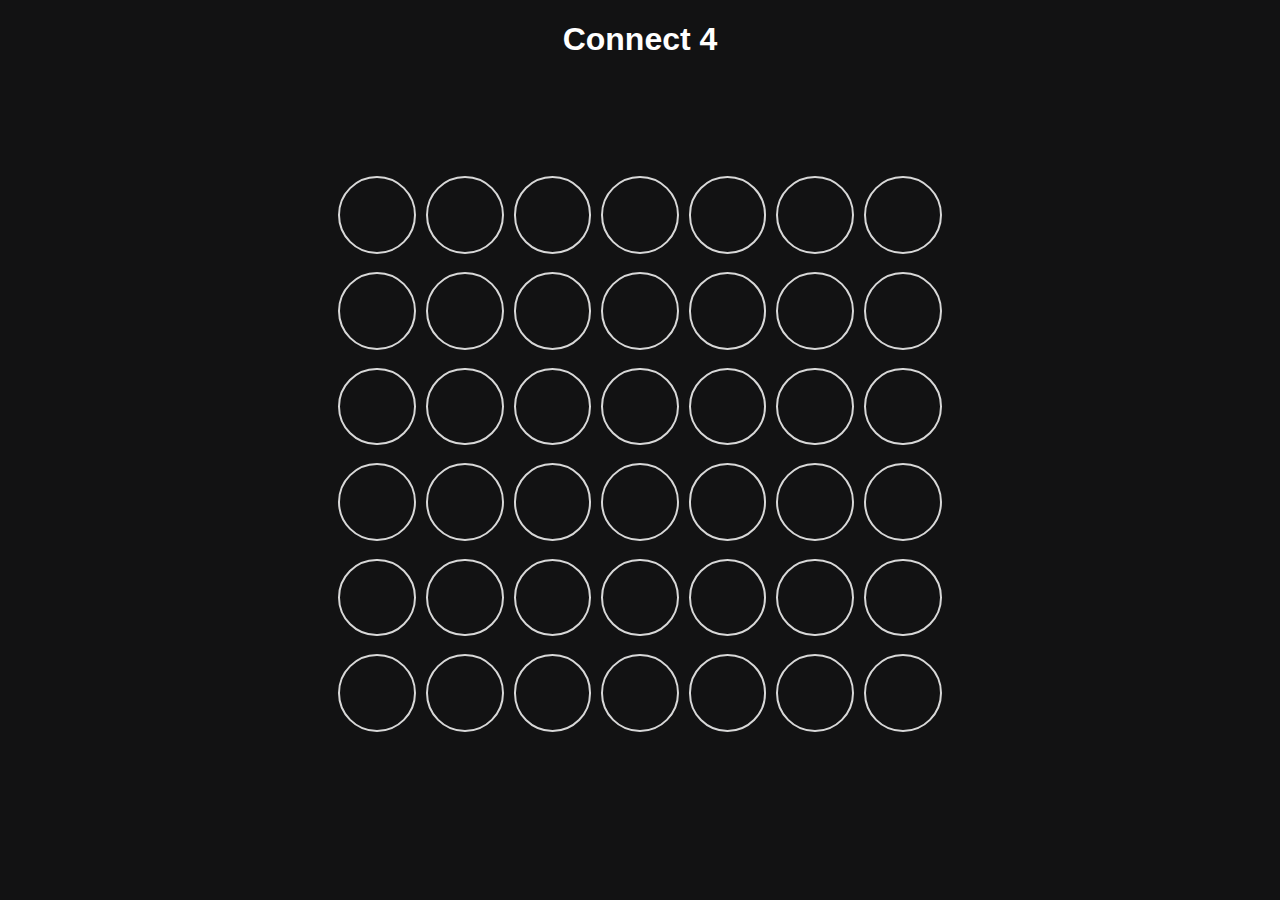
<file: game.html>
<!DOCTYPE html>
<html>
    <head>
        
        <meta charset="UTF-8">

        <link rel="stylesheet" href="style.css">
        <title>Connect 4</title>
    </head>
    <body>
        <div class="titleBar"> 
            <h1 id="title" onclick="location.href='home.html';">Connect 4</h1>
        </div>

        <div id="game">
           <table id="gameTable">
                <tr id="top" class="gameRow">
                    <td><canvas class="hoverspot"></canvas></td>
                    <td><canvas class="hoverspot"></canvas></td>
                    <td><canvas class="hoverspot"></canvas></td>
                    <td><canvas class="hoverspot"></canvas></td>
                    <td><canvas class="hoverspot"></canvas></td>
                    <td><canvas class="hoverspot"></canvas></td>
                    <td><canvas class="hoverspot"></canvas></td>
                </tr>
                <tr id="5" class="gameRow">
                    <td><canvas class="gameButton"></td>
                    <td><canvas class="gameButton"></td>
                    <td><canvas class="gameButton"></td>
                    <td><canvas class="gameButton"></td>
                    <td><canvas class="gameButton"></td>
                    <td><canvas class="gameButton"></td>
                    <td><canvas class="gameButton"></td>
                </tr>
                <tr id="4" class="gameRow">
                    <td><canvas class="gameButton"></td>
                    <td><canvas class="gameButton"></td>
                    <td><canvas class="gameButton"></td>
                    <td><canvas class="gameButton"></td>
                    <td><canvas class="gameButton"></td>
                    <td><canvas class="gameButton"></td>
                    <td><canvas class="gameButton"></td>
                </tr>
                <tr id="3" class="gameRow">
                    <td><canvas class="gameButton"></td>
                    <td><canvas class="gameButton"></td>
                    <td><canvas class="gameButton"></td>
                    <td><canvas class="gameButton"></td>
                    <td><canvas class="gameButton"></td>
                    <td><canvas class="gameButton"></td>
                    <td><canvas class="gameButton"></td>
                </tr>
                <tr id="2" class="gameRow">
                    <td><canvas class="gameButton"></td>
                    <td><canvas class="gameButton"></td>
                    <td><canvas class="gameButton"></td>
                    <td><canvas class="gameButton"></td>
                    <td><canvas class="gameButton"></td>
                    <td><canvas class="gameButton"></td>
                    <td><canvas class="gameButton"></td>
                </tr>
                <tr id="1" class="gameRow">
                    <td><canvas class="gameButton"></td>
                    <td><canvas class="gameButton"></td>
                    <td><canvas class="gameButton"></td>
                    <td><canvas class="gameButton"></td>
                    <td><canvas class="gameButton"></td>
                    <td><canvas class="gameButton"></td>
                    <td><canvas class="gameButton"></td>
                </tr>
                <tr id="0" class="gameRow">
                    <td><canvas class="gameButton"></td>
                    <td><canvas class="gameButton"></td>
                    <td><canvas class="gameButton"></td>
                    <td><canvas class="gameButton"></td>
                    <td><canvas class="gameButton"></td>
                    <td><canvas class="gameButton"></td>
                    <td><canvas class="gameButton"></td>
                </tr>
           </table>
        </div>

        <script src="game.js"></script>

    </body>
</html>
</file>
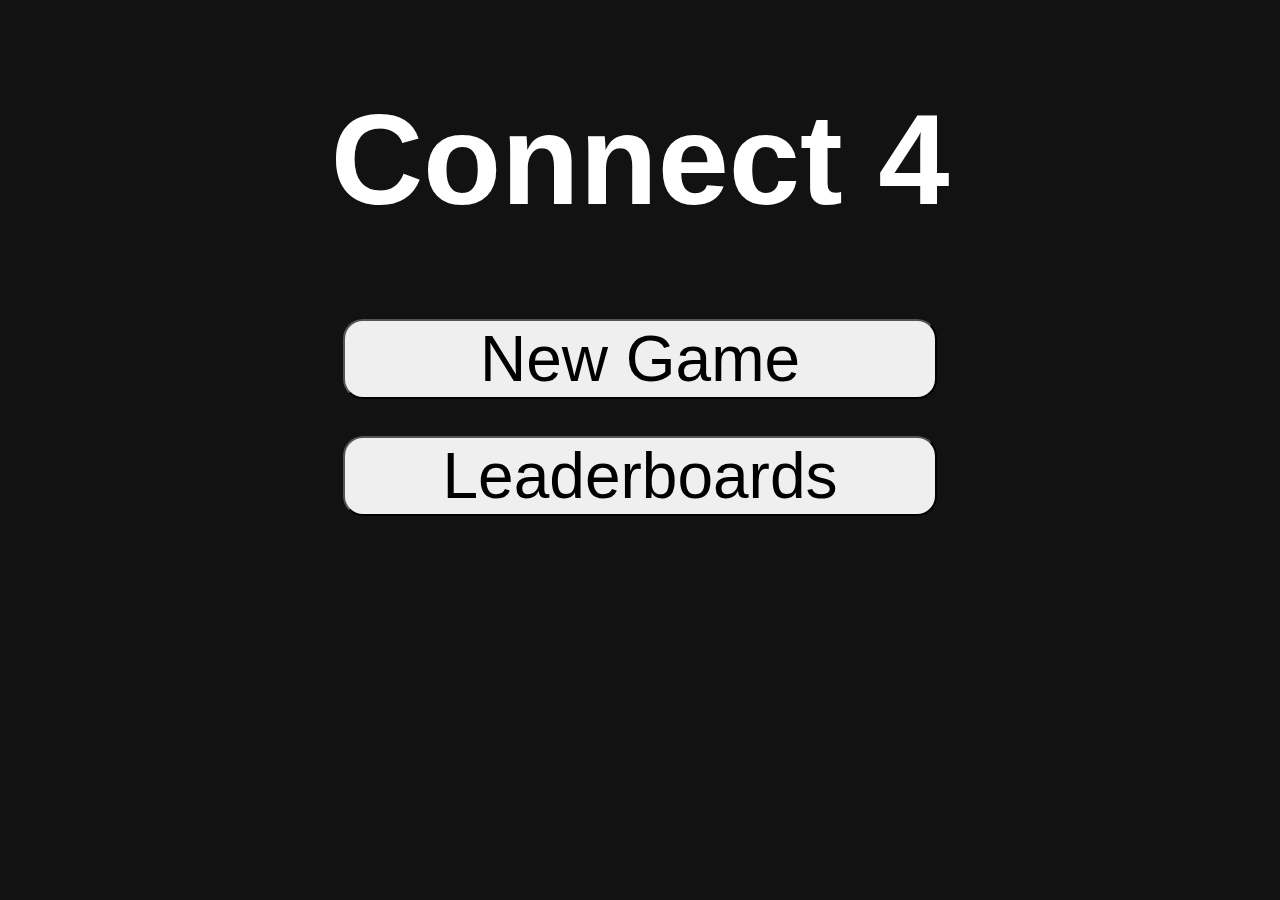
<file: home.html>
<!DOCTYPE html>
<html>
    <head>
        
        <meta charset="UTF-8">

        <link rel="stylesheet" href="style.css">
        <title>Connect 4</title>
    </head>
    <body>
        <div class="titleBar"> 
            <h1>Connect 4</h1>
        </div>

        <div class="buttonsBlock">
            <button class="button"  onclick="location.href='game.html';">New Game</button>
        </div>
        <div class="buttonsBlock">
            <button class="button" onclick="location.href='leaderboard.html';">Leaderboards</button>
        </div>

    </body>
</html>
</file>
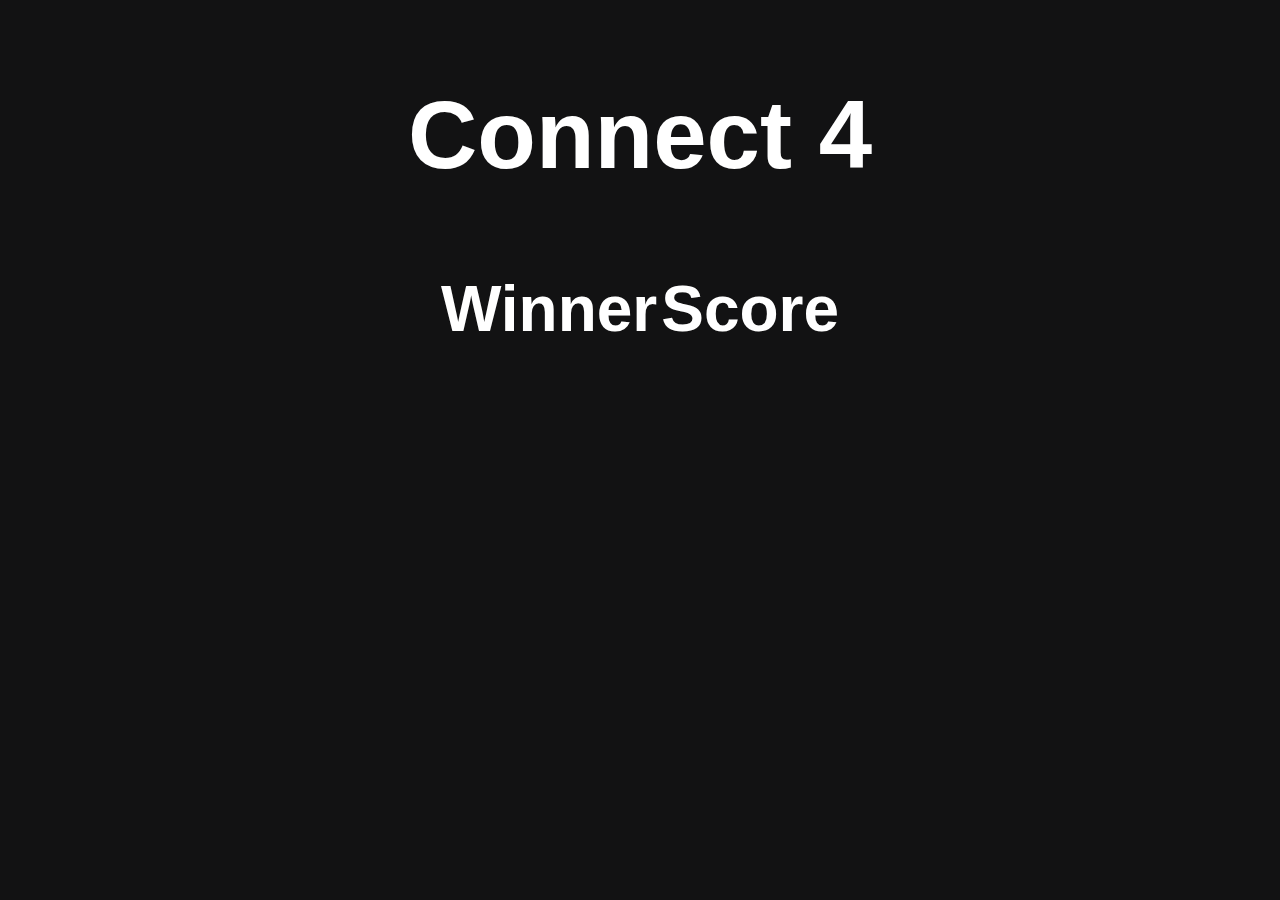
<file: leaderboard.html>
<!DOCTYPE html>
<html>
    <head>
        
        <meta charset="UTF-8">

        <link rel="stylesheet" href="style.css">
        <title>Connect 4</title>
    </head>
    <body>
        <div class="titleBar"> 
            <h2 onclick="location.href='home.html';">Connect 4</h2>
        </div>

        <div id="games">

        </div>


        <script src="loadGames.js"></script>
    </body>
</html>
</file>
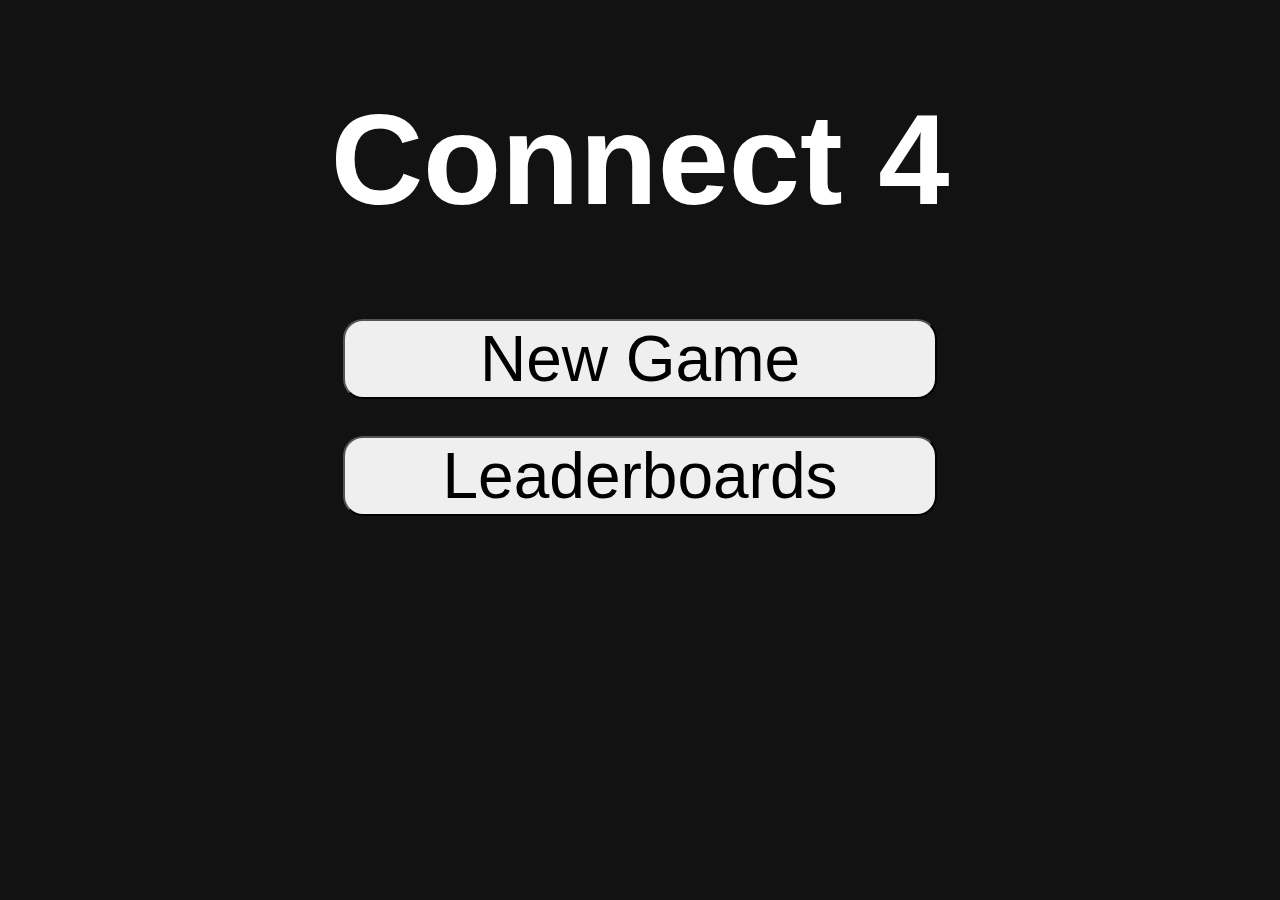
<file: reset.html>
<!DOCTYPE html>
<html>
    <head>
        
        <meta charset="UTF-8">

        <link rel="stylesheet" href="style.css">
        <title>Connect 4</title>
    </head>
    <body>


        <script src="reset.js"></script>
    </body>
</html>
</file>
<file: style.css>
body {
    background-color: #121213;
    color: #ffffff;
    font-family: 'ClearSans', 'Helvetica Neue', Arial, sans-serif;
    font-size: xx-large;
}

h1, h2 {
    cursor: pointer;
}

.buttonsBlock {
    display: flex;
    justify-content: center;
    align-items: center;
    margin: 3%;
}

#gameTable {
    display: flex;
    justify-content: center;
    border-collapse: collapse;
    border-spacing: 0px;
}

#gameSection {
    border-style: solid;
}

td {
    padding: 5px;
}

.hoverspot:hover {
    opacity: 1;
}

.hoverspot {
    height: 2.3em;
    width: 2.3em;
    opacity: 0;
    background-color: white;
    border-radius: 100%;
}

.gameButton {
    height: 2.3em;
    width: 2.3em;
    border: 2px solid #d8d8d8;
    border-radius: 100%;
    margin: 0px;
    background-color: #121213;
}

.button {
    border-radius: 20px;
    width: 50%;
    height: auto;
    font-size: 64px;
}

#resetButton {
    border-radius: 20px;
    width: 75%;
    height: auto;
    font-size: 64px;
}


.titleBar {
    text-align: center;
    font-size: 64px;
}

#title {
    font-size: 32px;
}

#games {
    display: flex;
    justify-content: center;
    border-collapse: collapse;
    border-spacing: 0px;
    font-size: 2em;

}

#leaderboard th {
    text-align: left;
}

#leaderboard td {
    width: 400px;
    text-align: left;
}
</file>
